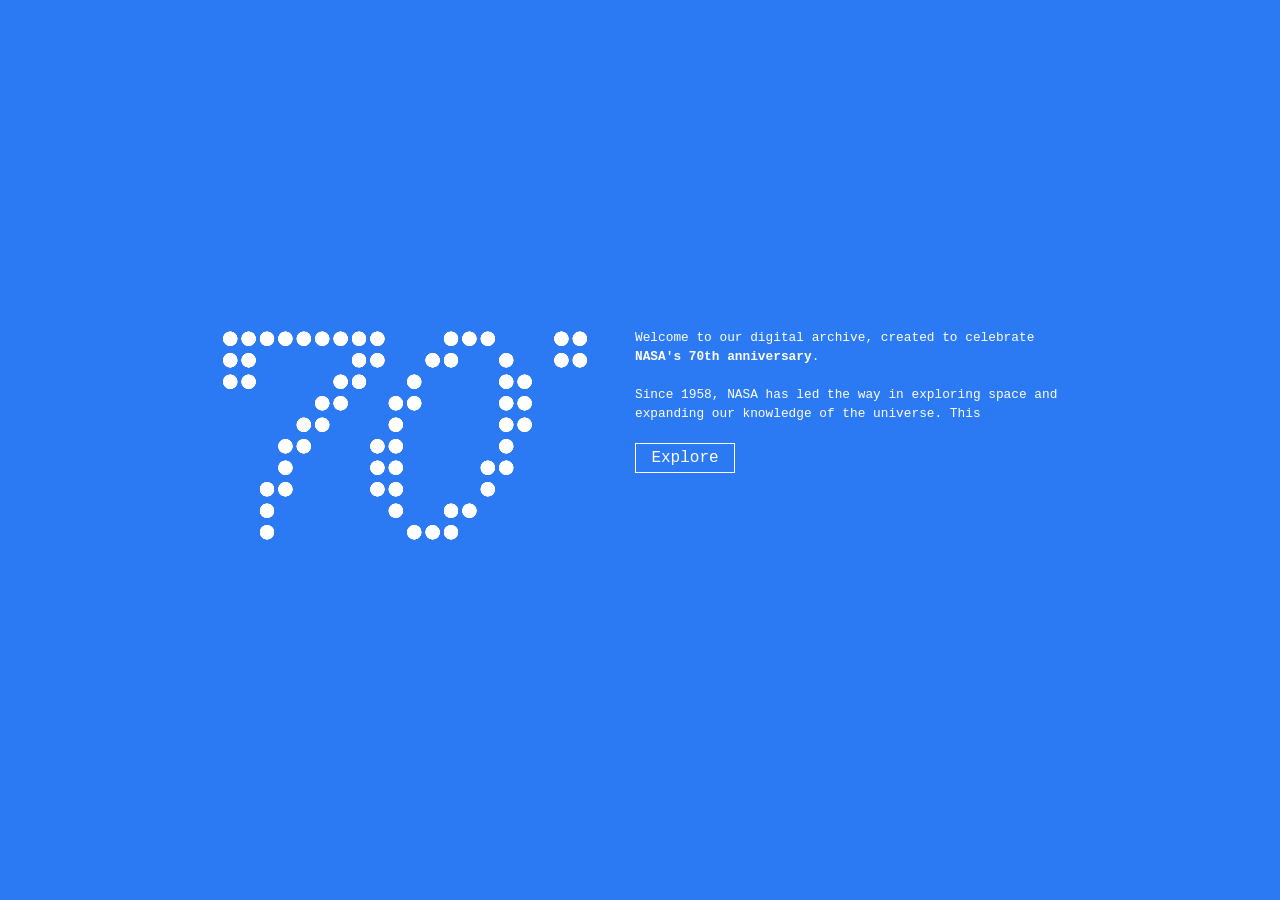
<file: index.html>
<!DOCTYPE html>
<html lang="it">

<head>
  <meta charset="UTF-8">
  <meta name="viewport" content="width=device-width, initial-scale=1.0">
  <title>NASA 70°</title>
  <link rel="icon" type="image/png" href="assets/favicon.png">
  <link rel="stylesheet" href="css/style.css" />
</head>

<body>
  <div id="about-page">
    <div class="about-container">
      <iframe src="logo_nasa70/logo.html" class="about-logo" scrolling="no"></iframe>
      <div style="display: flex; flex-direction: column; gap: 20px; position: relative; flex: 1; width: 800px;">
        <p class="about-description"
          data-original-content="Welcome to our digital archive, created to celebrate <strong>NASA's 70th anniversary</strong>.<br><br>Since 1958, NASA has led the way in exploring space and expanding our knowledge of the universe. This space is not just a historical record; it is a collection of interactive projects dedicated to these seven decades of discovery.">
        </p>
        <button class="about-close-btn" onclick="closeAboutPage()">Explore</button>
      </div>
    </div>
  </div>
  <main>
    <div id="top-half">
      <div id="top-left">
        <div id="project-detail">
          <div id="detail-image-container"></div>
          <div id="detail-info"></div>
        </div>
        <div class="list-header">
          <span class="col-title" onclick="sortBy('titolo')">Title <i id="arrow-titolo" class="sort-arrow">></i></span>
          <span class="col-author" onclick="sortBy('autore')">Author <i id="arrow-autore"
              class="sort-arrow">></i></span>
          <span class="col-date" onclick="sortBy('anno')">Date <i id="arrow-anno" class="sort-arrow">></i></span>
        </div>
      </div>
      <div id="top-right">
        <div style="display: flex; align-items: center; justify-content: flex-end; width: 100%; padding-right: 15px;">
          <a href="https://www.nasa.gov" target="_blank">
            <img src="assets/Nasa_logo.png" alt="Logo NASA" style="width: 85px; height: auto; margin: 20px;">
          </a>
          <a href="#" onclick="openAboutPage(); return false;" class="logo-iframe-link">
            <iframe src="logo_nasa70/logo.html" class="logo-iframe" scrolling="no"></iframe>
          </a>
        </div>
        <div id="labels-x-container">
          <div id="labels-x" class="axis-x-labels"></div>
        </div>
      </div>
    </div>
    <div id="bottom-half">
      <div id="scroll-wrapper">
        <div id="left-bottom">
          <div id="list-wrapper">
            <div id="project-list"></div>
          </div>
        </div>
        <div id="right-bottom">
          <div id="grid-container">
            <div id="radar" class="radar-grid">
              <div id="radar-canvas">
                <svg id="highlight-column"></svg>
                <svg id="radar-connections"></svg>
                <div id="labels-y" class="axis-y-labels"></div>
              </div>
            </div>
          </div>
        </div>
      </div>
    </div>
  </main>
  <script src="javascript/script.js"></script>
</body>

</html>
</file>
<file: css/style.css>
:root {
      --row-height: 30px;
      --header-offset: 30vh;
      --tag-spacing: 30px;
    }

    * {
      box-sizing: border-box;
      margin: 0;
      padding: 0;
    }

    body {
      font-family: 'Courier New', Courier, monospace;
      background-color: #2c7af3;
      color: white;
      height: 100vh;
      width: 100vw;
      overflow: hidden;
    }

    *::-webkit-scrollbar {
      display: none;
    }

    * {
      -ms-overflow-style: none;
      scrollbar-width: none;
    }

    main {
      display: flex;
      flex-direction: column;
      height: 100%;
      width: 100%;
    }

    #top-half {
      display: flex;
      height: 40vh;
      flex-shrink: 0;
      border-bottom: none;
      overflow: hidden;
    }

    #top-left {
      flex: 0 0 40%;
      border-right: 1px solid white;
      overflow: hidden;
      display: flex;
      flex-direction: column;
    }

    #top-right {
      border-bottom: 1px solid white;
      flex: 0 0 60%;
      display: flex;
      flex-direction: column;
      align-items: flex-start;
      padding: 0;
      overflow: hidden;
    }

    #labels-x-container {
      width: 100%;
      flex: 1;
      display: flex;
      align-items: flex-end;
      justify-content: flex-start;
      position: relative;
      overflow: hidden;
    }

    #bottom-half {
      flex: 1;
      display: flex;
      overflow: hidden;
    }

    #scroll-wrapper {
      display: flex;
      width: 100%;
      height: 100%;
      overflow-y: scroll;
    }

    #left-bottom {
      border-top: 1px solid white;
      flex: 0 0 40%;
      display: flex;
      flex-direction: column;
      min-height: auto;
      cursor: grab;
      user-select: none;
      overflow: visible;
    }

    #right-bottom {
      border-left: 1px solid white;
      border-left: none;
      flex: 0 0 60%;
      display: flex;
      flex-direction: column;
      height: 100%;
      position: sticky;
      top: 0;
    }

    #detail-image-container {
      flex: 0 0 auto;
      aspect-ratio: 1 / 1;
      height: 100%;
      border-right: 1px solid white;
      display: flex;
      align-items: center;
      justify-content: center;
      overflow: hidden;
      background-color: #2c7af3;
      position: relative;
    }

    #detail-image-container img {
      width: 100%;
      height: 100%;
      object-fit: cover;
      filter: grayscale(100%) contrast(1);
      mix-blend-mode: screen;
    }

    #detail-info {
      flex: 1;
      padding: 20px;
      display: flex;
      flex-direction: column;
      overflow: hidden;
    }

    #project-detail {
      border-bottom: 1px solid white;
      display: flex;
      height: 100%;
      width: 100%;
      overflow: hidden;
      flex: 1;
    }

    #list-wrapper {
      border-right: 1px solid white;
      flex: 1;
      overflow: visible;
      display: flex;
      flex-direction: column;
    }

    .list-header {
      padding: 10px 10px 5px 10px;
      border-bottom: 1px solid white;
      display: flex;
      font-weight: bold;
      text-transform: uppercase;
      font-size: 0.8rem;
      height: var(--row-height);
      align-items: center;
      flex-shrink: 0;
      background-color: #2c7af3;
    }

    #top-left .list-header {
      margin-top: auto;
    }

    .list-header span {
      cursor: pointer;
      display: flex;
      align-items: center;
      gap: 5px;
    }

    .sort-arrow {
      display: inline-block;
      font-family: Arial, sans-serif;
    }

    .sort-arrow.up {
      transform: rotate(-90deg);
    }

    .sort-arrow.down {
      transform: rotate(90deg);
    }

    #project-list {
      flex: 1;
      overflow: hidden;
    }

    #right-panel {
      flex: 1;
      display: flex;
      flex-direction: column;
      height: 100vh;
      overflow: hidden;
    }

    .project-item {
      padding: 10px 10px 10px 10px;
      border-bottom: 1px solid white;
      display: flex;
      align-items: center;
      text-decoration: none;
      color: white;
      cursor: pointer;
      height: var(--row-height);
      flex-shrink: 0;
    }

    .project-item:hover,
    .project-item.selected {
      background-color: white;
      color: #2c7af3;
    }

    .col-title {
      width: 46.5%;
      flex-shrink: 0;
      overflow: hidden;
      text-overflow: ellipsis;
      white-space: nowrap;
    }

    .col-author {
      width: 30%;
      flex-shrink: 0;
      overflow: hidden;
      text-overflow: ellipsis;
      white-space: nowrap;
    }

    .col-date {
      width: 14%;
      flex-shrink: 0;
      text-align: left;
    }

    .col-link {
      font-size: 0.8rem;
      font-weight: bold;
      width: 13%;
      flex-shrink: 0;
      height: 29px;
      cursor: pointer;
      opacity: 0;
      background-color: white;
      color: #2c7af3;
      display: flex;
      align-items: center;
      justify-content: center;
    }

    .project-item:hover .col-link,
    .project-item.hovered .col-link,
    .project-item.selected .col-link {
      opacity: 1;
    }

    .list-header .col-date {
      justify-content: start;
    }

    .project-title {
      font-weight: bold;
      font-size: 0.9rem;
    }

    .project-author,
    .project-date,
    .project-id {
      font-size: 0.7rem;
      text-transform: lowercase;
      text-transform: capitalize;
    }

    .detail-t {
      font-weight: bold;
      font-size: 1.4rem;
      margin-bottom: 5px;
    }

    .detail-a {
      color: white;
      margin-bottom: 15px;
    }

    .detail-d-scroll {
      font-size: 12px;
      flex: 1;
      overflow-y: auto;
      line-height: 1.4;
    }

    #grid-container {
      flex: 1;
      display: flex;
      position: relative;
      flex-direction: column;
      justify-content: flex-end;
      overflow: hidden;
    }

    .radar-grid {
      width: 100%;
      height: 100%;
      position: relative;
      overflow: hidden;
      cursor: grab;
      user-select: none;
    }

    #radar-canvas {
      position: absolute;
      top: 0;
      left: 0;
      width: 100%;
      height: 100%;
      will-change: transform;
      background-image:
        linear-gradient(to right, rgba(255, 255, 255, 0.8) 1px, transparent 1px),
        linear-gradient(to bottom, rgba(255, 255, 255, 0.8) 1px, transparent 1px);
      background-attachment: local;
      background-size: var(--tag-spacing) var(--row-height);
    }

    .radar-grid.dragging {
      cursor: grabbing;
    }

    #highlight-column {
      position: absolute;
      top: 0;
      left: 0;
      width: 100%;
      height: 100%;
      pointer-events: none;
      z-index: 2;
      overflow: visible;
    }

    #radar-connections {
      position: absolute;
      top: 0;
      left: 0;
      width: 100%;
      height: 100%;
      pointer-events: none;
      z-index: 4;
      overflow: visible;
    }

    .grid-dot {
      margin-left: 15px;
      position: absolute;
      width: 10px;
      height: 10px;
      background-color: white;
      border-radius: 50%;
      transform: translate(-50%, -50%);
      cursor: pointer;
      z-index: 5;
    }

    .grid-dot.selected {
      box-shadow: 0 0 0 4px #2c7af3, 0 0 0 6px white;
      z-index: 10;
    }

    .grid-dot.hovered {
      box-shadow: 0 0 0 4px #2c7af3, 0 0 0 6px white;
      z-index: 8;
    }

    .project-item.hovered {
      background-color: rgba(255, 255, 255);
      color: #2c7af3;
    }

    .axis-x-labels {
      margin-left: 15px;
      position: relative;
      width: 100%;
      display: flex;
      justify-content: flex-start;
      font-size: 11px;
      pointer-events: auto;
      text-transform: uppercase;
      overflow: visible;
      white-space: nowrap;
      gap: 0px;
    }

    .axis-x-labels span {
      display: inline-flex;
      justify-content: flex-start;
      white-space: nowrap;
      transform: rotate(-60deg);
      transform-origin: left center;
      cursor: pointer;
      transition: all 0.2s;
      padding: 3px;
      flex-shrink: 0;
      width: var(--tag-spacing);
    }

    .axis-x-labels span.active {
      font-weight: bold;
      text-decoration: underline;
    }

    .axis-y-labels {
      position: absolute;
      left: -50px;
      top: 0;
      height: 100%;
      display: flex;
      flex-direction: column;
      justify-content: space-between;
      font-size: 10px;
      text-align: right;
      width: 40px;
      pointer-events: none;
      display: none;
    }

    .logo-iframe-link {
      margin: auto;
      margin-right: 0;
    }

    .logo-iframe {
      width: 110px;
      height: 70px;
      border: none;
      overflow: hidden;
      display: block;
      margin: 10px 10px 10px auto;
      pointer-events: none;
      cursor: pointer;
    }

    #radar-canvas,
    #labels-x,
    #left-bottom {
      transition: transform 0.5s ease-out;
    }

    body.is-dragging #radar-canvas,
    body.is-dragging #labels-x,
    body.is-dragging #left-bottom {
      transition: none;
    }

    .footer {
      text-align: right;
      padding: 10px 30px;
      height: 40px;
      font-size: 0.8rem;
      background-color: #2c7af3;
      color: white;
      border-top: 1px solid white;
    }

    #about-page {
      position: fixed;
      top: 0;
      left: 0;
      width: 100%;
      height: 100%;
      background-color: #2c7af3;
      display: flex;
      flex-direction: column;
      align-items: center;
      justify-content: center;
      z-index: 1000;
      overflow-y: auto;
    }

    #about-page.hidden {
      display: none;
    }

    .about-container {
      display: flex;
      position: relative;
      width: 900px;
      height: auto;
      flex-direction: row;
      align-items: flex-start;
      gap: 30px;
      margin-left: 30px;
      margin-bottom: 30px;
    }

    .about-close-btn {
      width: auto;
      width: 100px;
      height: 30px;
      background: none;
      border: 1px solid white;
      color: white;
      font-family: 'Courier New', Courier, monospace;
      font-size: 16px;
      cursor: pointer;
      display: flex;
      align-items: center;
      justify-content: center;
    }

    .about-close-btn:hover {
      background-color: white;
      color: #2c7af3;
    }

    .about-logo {
      justify-content: center;
      align-items: center;
      width: 400px;
      height: 215px;
      border: none;
      margin: 0;
      overflow: hidden;
      display: block;
      pointer-events: none;
    }

    .about-description {
      font-size: 0.8rem;
      width: 430px;
      color: white;
      text-align: left;
      line-height: 1.5;
      font-family: 'Courier New', Courier, monospace;
      margin: 0;
    }

    @media (max-width: 768px) {
      main {
        flex-direction: column;
      }

      #top-half {
        flex-direction: column-reverse;
        height: auto;
        border-bottom: 1px solid white;
      }

      #top-left {
        border: none;
        width: 100%;
        height: auto;
        flex: 0 0 auto;
      }

      #top-right {
        border-left: none;
        border-bottom: none;
        width: 100%;
        height: auto;
        flex-direction: column;
        align-items: start;
        padding: 0 0;
        flex: 0 0 auto;
      }

      #labels-x-container {
        width: auto;
        flex: 1;
        padding-bottom: 0;
      }

      #bottom-half {
        flex-direction: column;
        border-top: none;
      }

      #scroll-wrapper {
        flex-direction: column;
      }

      #left-bottom {
        flex: 0 0 auto;
        border-right: none;
        border-top: none;
        width: 100%;
        min-height: fit-content;
      }

      #right-bottom {
        flex: 1;
        width: 100%;
        position: relative;
        height: auto;
        display: none;
      }

      #project-detail {
        flex-direction: row;
        border-bottom: none;
        border-top: 1px solid white;
        height: auto;
      }

      #detail-image-container {
        border-right: none;
        border-bottom: none;
        height: auto;
        width: 50%;
        flex-shrink: 0;
      }

      #detail-info {
        flex: 1;
        padding: 15px;
        max-width: calc(100% - 150px);
        overflow: hidden;
        border-left: 1px solid white;
      }

      .detail-t {
        font-size: 1rem;
        margin-bottom: 3px;
      }

      .detail-a {
        font-size: 0.8rem;
        margin-bottom: 8px;
      }

      .detail-d-scroll {
        font-size: 11px;
        margin-bottom: 8px;
        max-height: 80px;
      }

      #list-wrapper {
        height: auto;
        max-height: fit-content;
        width: 100%;
        border-right: none;
      }

      .list-header {
        padding: 15px;
        font-size: 0.7rem;
        border-bottom: none;
      }

      .project-item {
        padding: 5px 15px;
        font-size: 0.65rem;
      }

      .project-title {
        font-size: 0.75rem;
      }

      .project-author,
      .project-date,
      .project-id {
        font-size: 0.6rem;
      }

      #right-panel {
        height: auto;
        flex: 1;
        width: 100%;
        padding-bottom: 20px;
        display: flex;
        flex-direction: column;
        overflow: hidden;
      }

      .logo-iframe {
        width: 100px;
        height: 100px;
        margin: 5px 10px;
      }

      #grid-container {
        flex: 1;
        width: 100%;
        min-height: 300px;
        margin-top: 0;
      }

      .axis-x-labels {
        font-size: 8px;
        top: -15px;
        display: none;
      }

      .axis-x-labels span {
        padding: 2px;
      }

      .grid-dot {
        width: 8px;
        height: 8px;
      }
    }
</file>
